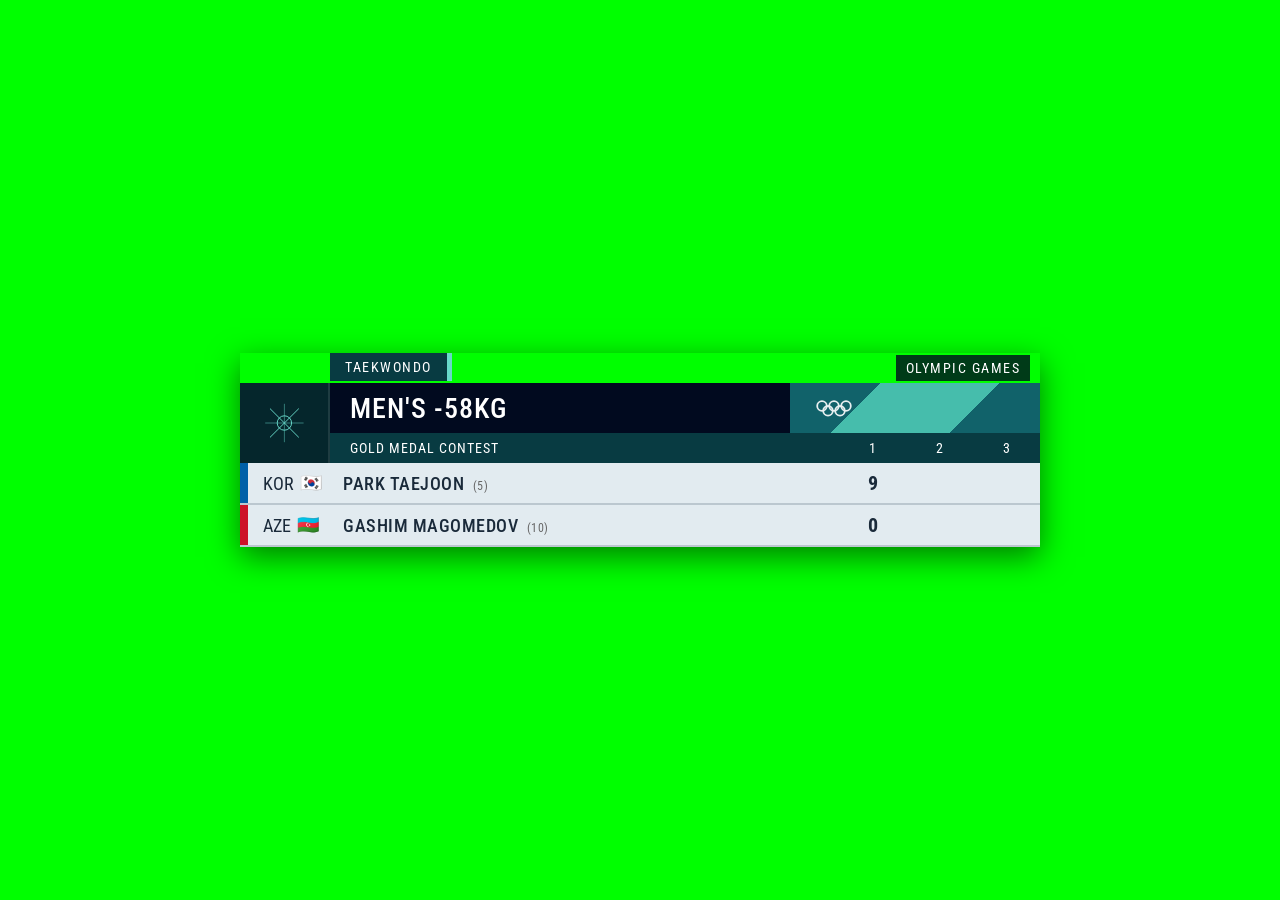
<file: server/templates/bbb.html>
<!DOCTYPE html>
<html lang="en">

<head>
    <meta charset="UTF-8">
    <meta name="viewport" content="width=device-width, initial-scale=1.0">
    <title>Sports Broadcast Graphic</title>
</head>

<body>
    <style>
        @import url('https://fonts.googleapis.com/css2?family=Roboto+Condensed:wght@400;500;700&display=swap');

        :root {
            /* Color Palette */
            --navy-bg: #010a1f;
            --dark-teal: #083b42;
            --darker-teal: #05262c;
            --neon-teal: #68d8c9;
            --light-bg: #e2ebf0;
            --blue-corner: #0060a8;
            --red-corner: #cd1228;
            --text-dark: #1a2a3a;

            /* Layout Variables */
            --graphic-width: 800px;
            --scores-width: 200px;
            /* Width for the 1-2-3 columns */
        }

        * {
            box-sizing: border-box;
            margin: 0;
            padding: 0;
        }

        body {
            /* Green screen background for easy keying in OBS, or change as needed */
            background-color: #00ff00;
            font-family: 'Roboto Condensed', sans-serif;
            display: flex;
            justify-content: center;
            align-items: center;
            height: 100vh;
        }

        /* --- Main Container --- */
        .scoreboard-container {
            width: var(--graphic-width);
            position: relative;
            box-shadow: 0 10px 30px rgba(0, 0, 0, 0.5);
        }

        /* --- Top Tabs --- */
        .top-tabs {
            display: flex;
            justify-content: space-between;
            align-items: flex-end;
            margin-bottom: 2px;
            padding: 0 10px;
            color: white;
            font-size: 14px;
            letter-spacing: 1.5px;
            text-transform: uppercase;
        }

        .tab-sport {
            background-color: var(--dark-teal);
            padding: 6px 15px;
            display: flex;
            align-items: center;
            position: relative;
            margin-left: 80px;
            /* Aligns with the main content beside the left icon */
        }

        .tab-sport .accent-bar {
            position: absolute;
            right: -5px;
            top: 0;
            height: 100%;
            width: 5px;
            background-color: var(--neon-teal);
        }

        .tab-event {
            padding: 5px 10px;
            background-color: rgba(1, 10, 31, 0.8);
        }

        /* --- Header Section --- */
        .header-section {
            display: flex;
            height: 80px;
        }

        .sport-icon-box {
            width: 90px;
            background-color: var(--darker-teal);
            display: flex;
            justify-content: center;
            align-items: center;
            border-right: 2px solid rgba(255, 255, 255, 0.1);
        }

        .sport-icon-box svg {
            width: 60%;
            height: 60%;
        }

        .header-info {
            flex-grow: 1;
            display: flex;
            flex-direction: column;
        }

        .title-bar {
            flex-grow: 1;
            background-color: var(--navy-bg);
            display: flex;
            justify-content: space-between;
            align-items: center;
            padding-left: 20px;
            position: relative;
            overflow: hidden;
        }

        .weight-class {
            color: white;
            font-size: 28px;
            font-weight: 500;
            text-transform: uppercase;
            letter-spacing: 1px;
        }

        .event-graphics {
            width: 250px;
            height: 100%;
            background: linear-gradient(135deg, #11626a 30%, #46bdac 30%, #46bdac 70%, #11626a 70%);
            display: flex;
            align-items: center;
            padding-left: 20px;
        }

        .event-graphics .circles {
            width: 60px;
            opacity: 0.9;
        }

        .subtitle-bar {
            height: 30px;
            background-color: var(--dark-teal);
            display: flex;
            justify-content: space-between;
            align-items: center;
            padding-left: 20px;
            color: white;
            font-size: 14px;
            letter-spacing: 1px;
        }

        /* --- Scores/Rounds Grid Alignment --- */
        .rounds-header,
        .scores {
            width: var(--scores-width);
            display: grid;
            grid-template-columns: repeat(3, 1fr);
            text-align: center;
            height: 100%;
        }

        .round-num {
            display: flex;
            justify-content: center;
            align-items: center;
            font-weight: 400;
        }

        /* --- Competitors Section --- */
        .competitors-section {
            display: flex;
            flex-direction: column;
            gap: 2px;
            /* Slight gap between rows */
            background-color: #bbc7cf;
            /* Border color peeking through */
            padding-bottom: 2px;
        }

        .player-row {
            background-color: var(--light-bg);
            height: 40px;
            display: flex;
            align-items: center;
            position: relative;
        }

        .corner-color {
            width: 8px;
            height: 100%;
        }

        .blue-corner .corner-color {
            background-color: var(--blue-corner);
        }

        .red-corner .corner-color {
            background-color: var(--red-corner);
        }

        .player-info {
            flex-grow: 1;
            display: flex;
            align-items: center;
            padding-left: 15px;
            font-size: 18px;
            color: var(--text-dark);
        }

        .country {
            display: flex;
            align-items: center;
            gap: 6px;
            width: 80px;
            /* Fixed width to align names perfectly */
        }

        .ioc {
            font-weight: 400;
        }

        .flag {
            font-size: 18px;
            line-height: 1;
        }

        .name {
            font-weight: 500;
            letter-spacing: 0.5px;
        }

        .seed {
            font-size: 12px;
            color: #666;
            margin-left: 4px;
            font-weight: 400;
        }

        .scores {
            font-size: 20px;
            font-weight: 700;
            color: var(--text-dark);
        }

        .score {
            display: flex;
            justify-content: center;
            align-items: center;
        }
    </style>

    <div class="scoreboard-container">

        <div class="top-tabs">
            <div class="tab-sport">
                <span class="accent-bar"></span>
                TAEKWONDO
            </div>
            <div class="tab-event">OLYMPIC GAMES</div>
        </div>

        <div class="header-section">
            <div class="sport-icon-box">
                <svg viewBox="0 0 100 100" fill="none" stroke="var(--neon-teal)" stroke-width="2">
                    <path d="M20 20 L80 80 M80 20 L20 80" />
                    <circle cx="50" cy="50" r="15" />
                    <path d="M10 50 L90 50 M50 10 L50 90" stroke-opacity="0.5" />
                </svg>
            </div>

            <div class="header-info">
                <div class="title-bar">
                    <div class="weight-class">MEN'S -58KG</div>
                    <div class="event-graphics">
                        <div class="circles">
                            <svg viewBox="0 0 50 20" fill="none" stroke="white" stroke-width="1.5">
                                <circle cx="10" cy="10" r="4" />
                                <circle cx="20" cy="10" r="4" />
                                <circle cx="30" cy="10" r="4" />
                                <circle cx="15" cy="14" r="4" />
                                <circle cx="25" cy="14" r="4" />
                            </svg>
                        </div>
                    </div>
                </div>

                <div class="subtitle-bar">
                    <div class="match-stage">GOLD MEDAL CONTEST</div>
                    <div class="rounds-header">
                        <div class="round-num">1</div>
                        <div class="round-num">2</div>
                        <div class="round-num">3</div>
                    </div>
                </div>
            </div>
        </div>

        <div class="competitors-section">

            <div class="player-row blue-corner">
                <div class="corner-color"></div>
                <div class="player-info">
                    <div class="country">
                        <span class="ioc">KOR</span>
                        <span class="flag">🇰🇷</span>
                    </div>
                    <div class="name">
                        PARK TAEJOON <span class="seed">(5)</span>
                    </div>
                </div>
                <div class="scores">
                    <div class="score">9</div>
                    <div class="score"></div>
                    <div class="score"></div>
                </div>
            </div>

            <div class="player-row red-corner">
                <div class="corner-color"></div>
                <div class="player-info">
                    <div class="country">
                        <span class="ioc">AZE</span>
                        <span class="flag">🇦🇿</span>
                    </div>
                    <div class="name">
                        GASHIM MAGOMEDOV <span class="seed">(10)</span>
                    </div>
                </div>
                <div class="scores">
                    <div class="score">0</div>
                    <div class="score"></div>
                    <div class="score"></div>
                </div>
            </div>

        </div>
    </div>

</body>

</html>
</file>
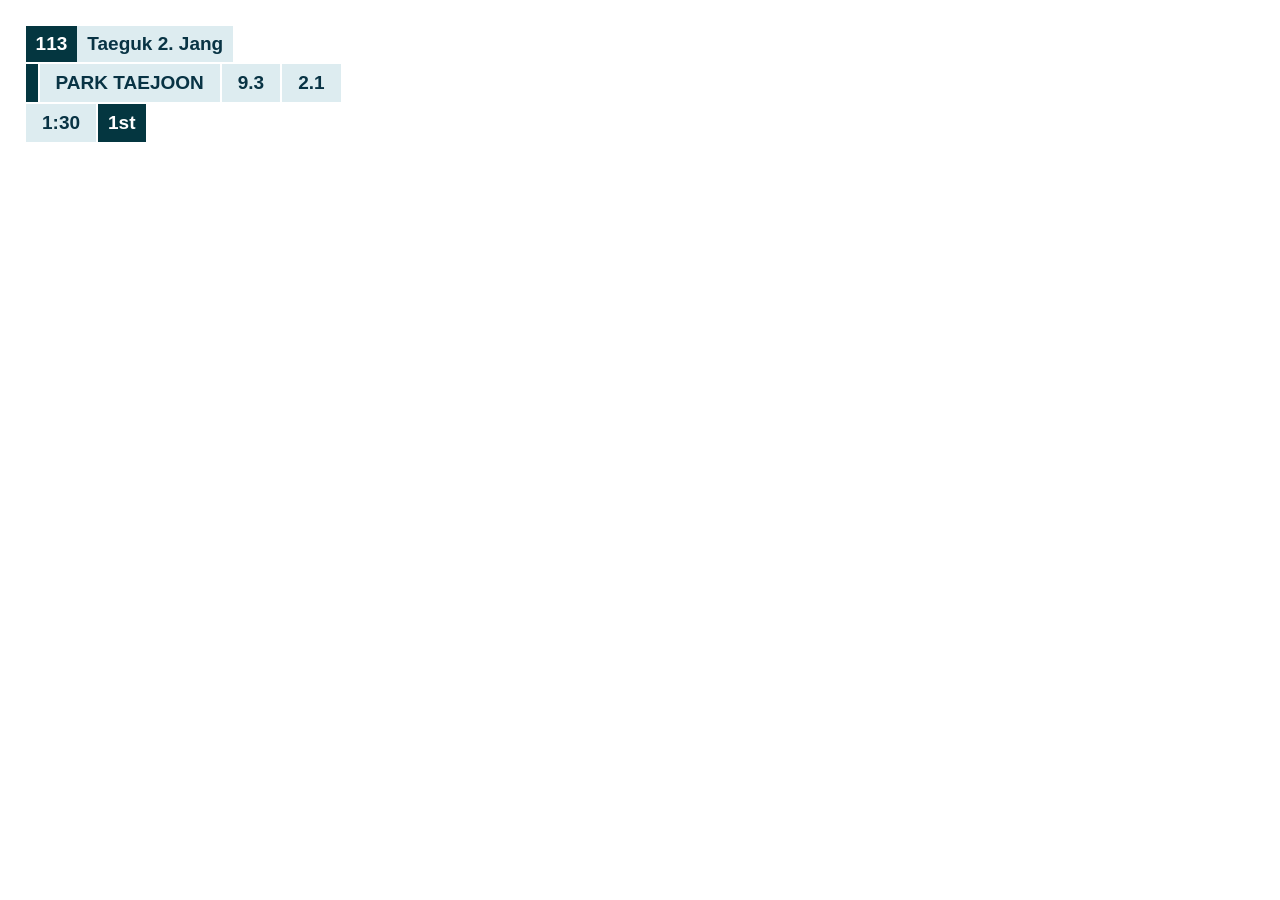
<file: server/templates/poomsae.html>
<!DOCTYPE html>
<html lang="en">

<head>
    <meta charset="UTF-8">
    <meta name="viewport" content="width=device-width, initial-scale=1.0">
    <title>Livestream Match Results Graphic</title>
    <script src="https://cdn.socket.io/4.5.4/socket.io.min.js"></script>

    <style>
        /* =========================================
           1. DESIGN SYSTEM (Variables)
           ========================================= */
        :root {
            /* Colors */
            --bg-row: #DDECF0;
            --bg-label: #043640;
            --bg-sketch-block: #02102A;
            /* Dark background for sketch style blocks */
            --bg-sketch-timeout: #800000;
            /* Dark red for timeout block */

            --text-primary: #083344;
            --text-light: #A1C6CC;
            --text-white: #ffffff;
            --text-muted: #8da1b5;
            --text-seed: #638B95;
            --text-round: #124B5A;

            /* Accents */
            --color-blue: #006eff;
            --color-red: #ff0000;
            --color-green: #043640;

            /* Gradients & Borders */
            --grad-header: linear-gradient(100deg, #02102A 85%, #0B6B67 85.2%);
            --grad-round-results: linear-gradient(180deg, #02102A 70%, #0B6B67 100%);
            --border-flag: 1px solid rgba(0, 0, 0, 0.1);

            /* Layout */
            --default-offset: 2vw;
            --bottom-offset: var(--default-offset);
            --top-offset: var(--default-offset);
            --left-offset: var(--default-offset);
            --side-padding: 16vw;

            --ticker-height: 40px;
            --ticker-bg: linear-gradient(to top, rgba(0, 0, 0, .7) 0%, rgba(0, 0, 0, 0.0) 100%);
            --ticker-speed: 15s;
        }

        /* =========================================
           2. BASE STYLES & UTILITIES
           ========================================= */
        * {
            box-sizing: border-box;
            margin: 0;
            padding: 0;
            font-family: 'Segoe UI', Roboto, Helvetica, Arial, sans-serif;
        }

        body {
            background-color: transparent;
            /* For OBS */
            height: 100vh;
            overflow: hidden;
        }

        .hidden {
            display: none !important;
        }

        /* Color Bar Utilities */
        .color-bar {
            height: 100%;
        }

        .bg-blue {
            background-color: var(--color-blue);
        }

        .bg-red {
            background-color: var(--color-red);
        }

        .bg-green {
            background-color: var(--color-green);
        }

        /* Flag Styles */
        .flag-lg {
            height: 46px;
            width: 70px;
            object-fit: cover;
            margin-right: 15px;
            border: var(--border-flag);
            background: white;
        }

        .flag-sm {
            width: 32px;
            height: 22px;
            object-fit: cover;
            border: var(--border-flag);
        }

        /* =========================================
           3. GENERIC WIDGET LAYOUTS
           ========================================= */

        /* Container for bottom-centered widgets (Match Results) */
        .widget-container {
            position: absolute;
            bottom: var(--bottom-offset);
            width: 100vw;
            max-width: 1300px;
            left: 50%;
            transform: translate(-50%, 0%);
            padding: 0 var(--side-padding);
        }

        .widget-center {
            position: absolute;
            bottom: var(--bottom-offset);
            width: 100vw;
            left: 50%;
            transform: translate(-50%, 0%);
        }

        /* Generic top-left absolute positioning (e.g., Scoreboard, IVR) */
        .top-left {
            position: absolute;
            top: var(--top-offset);
            left: var(--left-offset);
            width: auto;
            /* max-width: 100vw; */
        }

        /* Full width footer-style widget (original IVR) */
        .widget-full {
            position: absolute;
            bottom: var(--bottom-offset);
            left: var(--left-offset);
            width: 96vw;
            height: 36px;
            display: grid;
            grid-template-columns: 14px auto 1fr;
            gap: 2px;
        }

        /* =========================================
           4. WIDGET COMPONENTS
           ========================================= */

        /* The header title above widgets */
        .header-label {
            display: inline-flex;
            align-items: center;
            background-color: var(--bg-label);
            color: var(--text-light);
            font-size: 1rem;
            text-transform: uppercase;
            letter-spacing: 1px;
            padding: 6px 10px;
            margin-bottom: 2px;
        }

        /* Standard Main Header Grid (Color bar + gradient info block) */
        .header-grid {
            position: relative;
            height: 62px;
        }

        .header-grid.with-color {
            display: grid;
            grid-template-columns: 16px 1fr;
            gap: 2px;
        }

        .scoreboard-content .header-grid {
            display: grid;
            height: 36px;
            grid-template-columns: auto auto 1fr;
        }

        .round-results .header-grid {
            position: relative;
            height: calc(62px + 16px);
        }

        /* Gradient Info Block content */
        .header-content {
            height: 100%;
            display: flex;
            align-items: center;
            background: var(--grad-header);
            color: var(--text-white);
            padding: 8px 15px;
            position: relative;
        }

        .round-results .header-content {
            flex-direction: column;
            align-items: start;
            background: var(--bg-sketch-block);
            color: var(--text-white);
            padding: 12px 15px;
            position: relative;
        }

        /* Existing component header detail classes */
        .header-country {
            font-size: 26px;
            margin-right: 12px;
            font-weight: 400;
        }

        .header-name {
            font-size: 28px;
            font-weight: 500;
            text-transform: uppercase;
            letter-spacing: 1px;
        }

        .header-seed {
            font-size: 20px;
            color: var(--text-muted);
            margin-left: 8px;
            margin-top: 7px;
            flex-grow: 1;
        }

        .round-results .header-seed {
            font-size: 20px;
            color: var(--text-muted);
            margin-left: 0px;
            margin-top: -2px;
            flex-grow: 1;
        }

        .header-logo {
            height: 44px;
            width: 50px;
        }

        .header-legend {
            position: absolute;
            display: grid;
            grid-template-columns: 1fr 38px 38px 38px 38px 38px;
            gap: 2px;
            width: 200px;
            height: 30px;
            right: 0px;
            bottom: 1px;
        }

        .legend-box {
            position: relative;
            display: flex;
            height: 100%;
            width: 38px;
            align-items: center;
            justify-content: center;
            color: var(--text-white);
            font-size: 19px;
            font-weight: 600;
        }

        /* =========================================
        5. ICON MASK SYSTEM
        ========================================= */
        .icon {
            display: inline-block;
            width: 22px;
            /* Adjust size to fit nicely in your 38px boxes */
            height: 22px;

            /* 1. This variable dictates the color of your white PNG! */
            background-color: var(--text-white);

            /* 2. Standard mask setup */
            -webkit-mask-repeat: no-repeat;
            mask-repeat: no-repeat;
            -webkit-mask-size: contain;
            mask-size: contain;
            -webkit-mask-position: center;
            mask-position: center;
        }

        /* 3. Link your individual PNG files here */
        .icon-points {
            -webkit-mask-image: url('icons/points.png');
            mask-image: url('icons/points.png');
        }

        .icon-trunk {
            width: 20px;
            height: 20px;
            -webkit-mask-image: url('../static/vest-icon.png');
            mask-image: url('../static/vest-icon.png');
        }

        .icon-head {
            width: 21px;
            height: 21px;
            -webkit-mask-image: url('../static/helm-icon.png');
            mask-image: url('../static/helm-icon.png');
        }

        .icon-punch {
            width: 20px;
            height: 20px;
            -webkit-mask-image: url('../static/punch-icon.png');
            mask-image: url('../static/punch-icon.png');
        }

        /* Example of changing a specific icon's color independently */
        .icon-penalty {
            width: 21px;
            height: 21px;
            background-color: #ffcc00;
            /* Makes just the penalty icon yellow/gold */
            -webkit-mask-image: url('../static/penalty-icon.png');
            mask-image: url('../static/penalty-icon.png');
        }

        .scoreboard-content .header-round {
            font-size: 19px;
            display: flex;
            align-items: center;
            justify-content: center;
            background-color: var(--bg-label);
            color: var(--text-white);
            padding: 0px 10px;
            font-weight: bold;
        }

        .scoreboard-content .header-text {
            font-size: 19px;
            display: flex;
            align-items: center;
            justify-content: center;
            background-color: var(--bg-row);
            color: var(--text-primary);
            padding: 0px 10px;
            font-weight: bold;
        }

        /* A universal data row layout */
        .data-row {
            position: relative;
            height: 38px;
            background-color: var(--bg-row);
            align-items: center;
            padding: 8px 16px;
            color: var(--text-primary);
            font-size: 19px;
            font-weight: 600;
        }

        /* Specific grid structure within a data row (Results) */
        .result-grid {
            display: grid;
            grid-template-columns: 34px auto 1fr auto auto auto;
            gap: 16px;
        }

        .name-grid {
            display: grid;
            grid-template-columns: auto auto auto;
            gap: 16px;
            padding: 8px 12px;
        }

        .round-grid {
            display: grid;
            grid-template-columns: 34px auto 1fr auto auto auto;
            gap: 16px;
        }

        .point-box {
            position: relative;
            display: block;
            height: 38px;
            width: 38px;
            background-color: var(--bg-row);
            align-items: center;
            justify-content: center;
            color: var(--text-primary);
            font-size: 19px;
            font-weight: 600;
        }

        .point-box.penalty {
            background-color: #fff47e;
        }

        .point-box.winner {
            background-color: var(--bg-label);
            color: var(--text-white);
        }

        .point-box .main {
            position: absolute;
            top: 50%;
            left: 50%;
            transform: translate(-50%, -50%);
        }

        .point-box.composed .main {
            position: absolute;
            top: 50%;
            left: 40%;
            transform: translate(-50%, -50%);
        }

        .point-box .small {
            font-size: 16px;
            position: absolute;
            top: 65%;
            left: 70%;
            transform: translate(-50%, -50%);
        }

        .data-row .main {
            position: absolute;
            top: 50%;
            right: 19px;
            text-align: end;
            transform: translate(0%, -50%);
        }

        .data-row .small {
            font-size: 16px;
            position: absolute;
            top: 65%;
            right: 9px;
            transform: translate(0%, -50%);
        }

        /* Wrapper that adds a color bar to a data row */
        .row-wrapper.scoreboard {
            position: relative;
            width: 100%;
            display: grid;
            grid-template-columns: 12px 1fr auto auto;
            gap: 2px;
            margin-top: 2px;
            z-index: 10;
        }

        .row-wrapper.with-color {
            width: 100%;
            display: grid;
            grid-template-columns: 12px 1fr;
            gap: 2px;
            margin-top: 2px;
        }

        .row-wrapper.standard {
            display: flex;
            margin-top: 2px;
            gap: 2px;
        }

        .clock-round-row {
            position: relative;
            z-index: 5;

            transform: translateY(0);
            opacity: 1;

            transition:
                transform 0.5s ease,
                opacity .8s cubic-bezier(1, 1.3, 0.1, 1);

            will-change: transform, opacity;
        }

        .clock-round-row.hidden-up {
            transform: translateY(-38px);
            opacity: 0;
            pointer-events: none;
        }

        .clock-round-row.show-from-top {
            transform: translateY(-38px);
            opacity: 0;
        }

        /* Specific data element classes within a row */
        .res-country {
            font-weight: 500;
        }

        .res-name {
            text-transform: uppercase;
            white-space: nowrap;
            overflow: hidden;
            text-overflow: ellipsis;
            /* padding-right: 15px; */
        }

        .res-round {
            font-weight: 500;
            color: var(--text-round);
        }

        .res-score {
            text-align: center;
            letter-spacing: 1px;
        }

        .res-outcome {
            text-align: right;
            font-weight: bold;
        }

        .res-seed {
            font-size: 13px;
            color: var(--text-seed);
        }
    </style>
</head>

<body>

    <!-- Show Next Fight -->
    <div class="top-left" id="widget-scoreboard-system">
        <div class="scoreboard-content">

            <div class="header-grid">
                <div class="header-round">113</div>
                <div class="header-text">Taeguk 2. Jang</div>
            </div>

            <div class="row-wrapper scoreboard">
                <div class="color-bar bg-green"></div>
                <div class="data-row">
                    <div class="res-name" id="score-blue-name">Park Taejoon</div>
                </div>
                <div class="data-row">
                    <div class="res-name" id="score-blue-score-1">9.3</div>
                </div>
                <div class="data-row" id="score-blue-score-2-opacity">
                    <div class="res-name" id="score-blue-score-2">2.1</div>
                </div>
            </div>

            <div class="row-wrapper standard clock-round-row" id="clock-round-row">
                <div class="data-row">
                    <div class="res-name" id="score-clock">1:30</div>
                </div>
                <div class="header-round" id="score-round">1st</div>

            </div>

        </div>
    </div>

    <script>

        /* =========================================
   CLOCK COUNTDOWN SYSTEM
   ========================================= */

        let countdownInterval = null;
        let autoHideTimeout = null;

        /**
         * Starts countdown timer
         * @param {number} seconds - starting seconds
         */
        function startClockCountdown(seconds) {
            stopClockCountdown();

            const clockEl = document.getElementById("score-clock");

            let remaining = seconds;

            updateClockDisplay(remaining);

            // auto hide after 4.5s
            autoHideTimeout = setTimeout(() => {
                hideClockRow();
            }, 4500);

            countdownInterval = setInterval(() => {
                remaining--;

                if (remaining == seconds - 6) {
                    stopClockCountdown();
                    return;
                }

                updateClockDisplay(remaining);
            }, 1000);
        }

        /**
         * Stops countdown + auto hide
         */
        function stopClockCountdown() {
            if (countdownInterval) {
                clearInterval(countdownInterval);
                countdownInterval = null;
            }

            if (autoHideTimeout) {
                clearTimeout(autoHideTimeout);
                autoHideTimeout = null;
            }
        }

        /**
         * Updates MM:SS clock
         */
        function updateClockDisplay(totalSeconds) {
            const minutes = Math.floor(totalSeconds / 60);
            const seconds = totalSeconds % 60;

            const formatted =
                `${minutes}:${seconds.toString().padStart(2, '0')}`;

            updateText("score-clock", formatted);
        }

        /**
         * Hides the whole row with upward animation
         */
        function hideClockRow() {
            const row = document.getElementById("clock-round-row");

            row.classList.add("hidden-up");
        }

        /**
         * Shows the row by animating from top to bottom
         */
        function showClockRow() {
            const row = document.getElementById("clock-round-row");

            // reset hidden state
            row.classList.remove("hidden-up");

            // force initial animation state
            row.classList.add("show-from-top");

            // force reflow
            void row.offsetWidth;

            requestAnimationFrame(() => {
                row.classList.remove("show-from-top");
            });
        }

        function setRound(idx) {
            const score2 = document.getElementById("score-blue-score-2-opacity");
            if (idx == 1) {
                score2.style.opacity = 0;
                updateText("score-round", "1st")
            } else if (idx == 2) {
                score2.style.opacity = 1;
                updateText("score-round", "2nd")
            }
        }

        // --- Core Widget Management ---
        function toggleWidget(widgetId, show) {
            const widget = document.getElementById(widgetId);
            if (widget) {
                show ? widget.classList.remove("hidden") : widget.classList.add("hidden");
            }
        }

        // --- DOM Manipulation Helpers ---
        // Safely updates text content if the element exists
        function updateText(elementId, text) {
            const el = document.getElementById(elementId);
            if (el && text !== undefined && text !== null) {
                el.innerText = text;
            }
        }

        // Safely updates image sources (for flags)
        function updateImage(elementId, flagCode) {
            const el = document.getElementById(elementId);
            // Assuming flagCode is an alpha2 code like "kr" or "sk"
            if (el && flagCode && flagCode !== "un") {
                el.src = `https://flagcdn.com/w80/${flagCode}.png`;
            }
        }

        function updateColor(elementId, color) {
            const el = document.getElementById(elementId);
            // Assuming flagCode is an alpha2 code like "kr" or "sk"
            if (color == "blue") {
                el.classList.remove("bg-red")
                el.classList.add("bg-blue")
            } else if (color == "red") {
                el.classList.remove("bg-blue")
                el.classList.add("bg-red")
            }
        }

        // --- Specific Widget Updaters ---
        // Break your updates into logical blocks so it's easy to read and maintain
        function updateScoreboard(data) {
            updateText("score-blue-name", data.competitor_name);
            updateText("score-blue-score-1", data.rounds[0].final_score);
            updateText("score-blue-score-2", data.rounds[1].final_score);
            setRound(data.current_round)
            updateText("score-clock", data.clk)
        }

        // --- Main Data Dispatcher ---
        function handleDataUpdate(payload) {
            // In Python, you emit: {"event": "update", "data": self.data}
            // So we need to access payload.data
            const data = payload.data;
            if (!data) return;

            console.log("here")
            console.log(data)

            // Call individual updaters
            updateScoreboard(data);

            console.log("UI Updated with match ID:", data.id);
        }

        function resetWidgets(payload) {
            console.log(payload)
            const data = payload.data;
            if (!data) {
                toggleWidget("widget-scoreboard-system", false)
            } else {
                data.forEach(element => {
                    toggleWidget(element, false)
                });
            }

        }

        let tickerCount = 0;
        let maxTickerRounds = 3;

        // --- Socket Connection & Listeners ---
        const socket = io("ws://localhost:8000");

        socket.on("connect", () => {
            console.log("WebSocket Connected");
        });

        // Display Listeners
        socket.on("show_scoreboard", () => toggleWidget("widget-scoreboard-system", true));
        socket.on("hide_scoreboard", () => toggleWidget("widget-scoreboard-system", false));

        socket.on("show_clock", () => showClockRow());
        socket.on("hide_clock", () => startClockCountdown(89));

        socket.on("reset_widgets", (payload) => {
            if (payload.event === "reset") {
                resetWidgets(payload);
            }
        });

        // Data Listener
        socket.on("listener_update", (payload) => {
            if (payload.event === "update") {
                handleDataUpdate(payload);
            }
        });
    </script>
</body>

</html>
</file>
